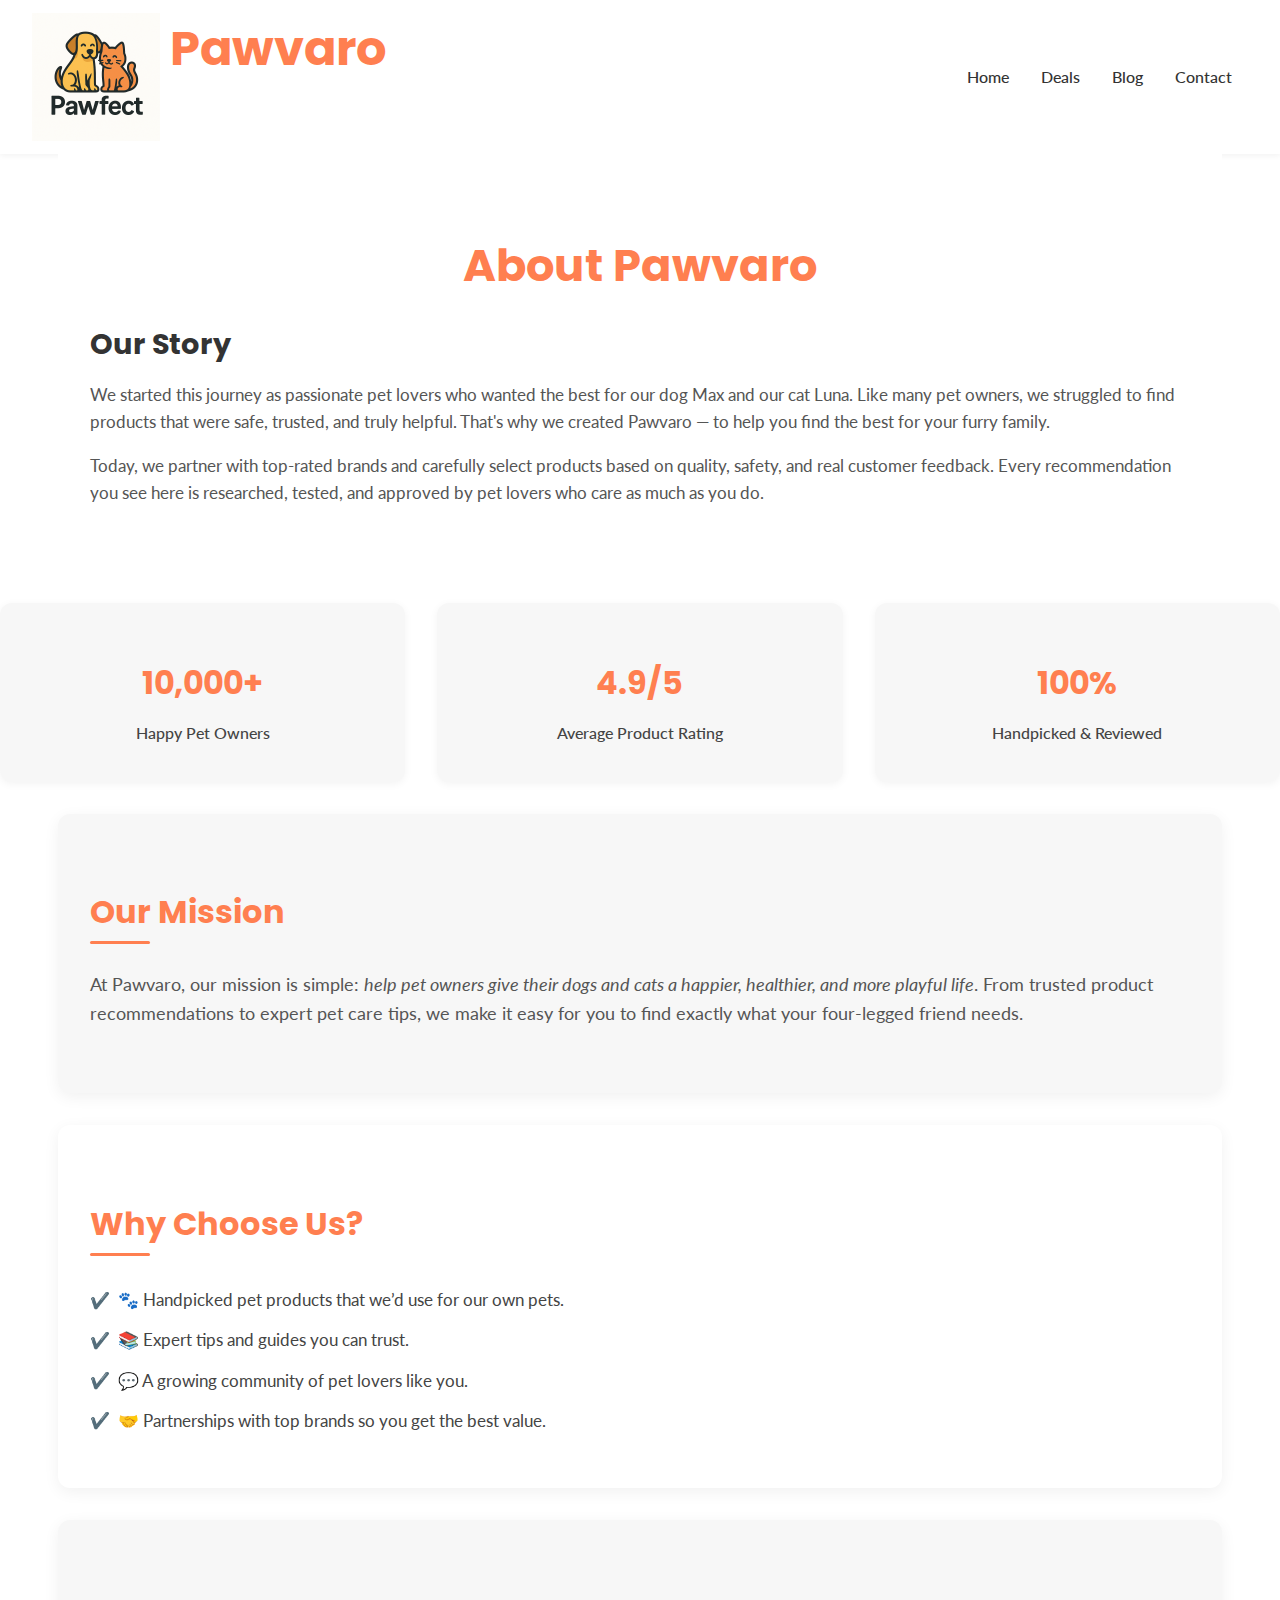
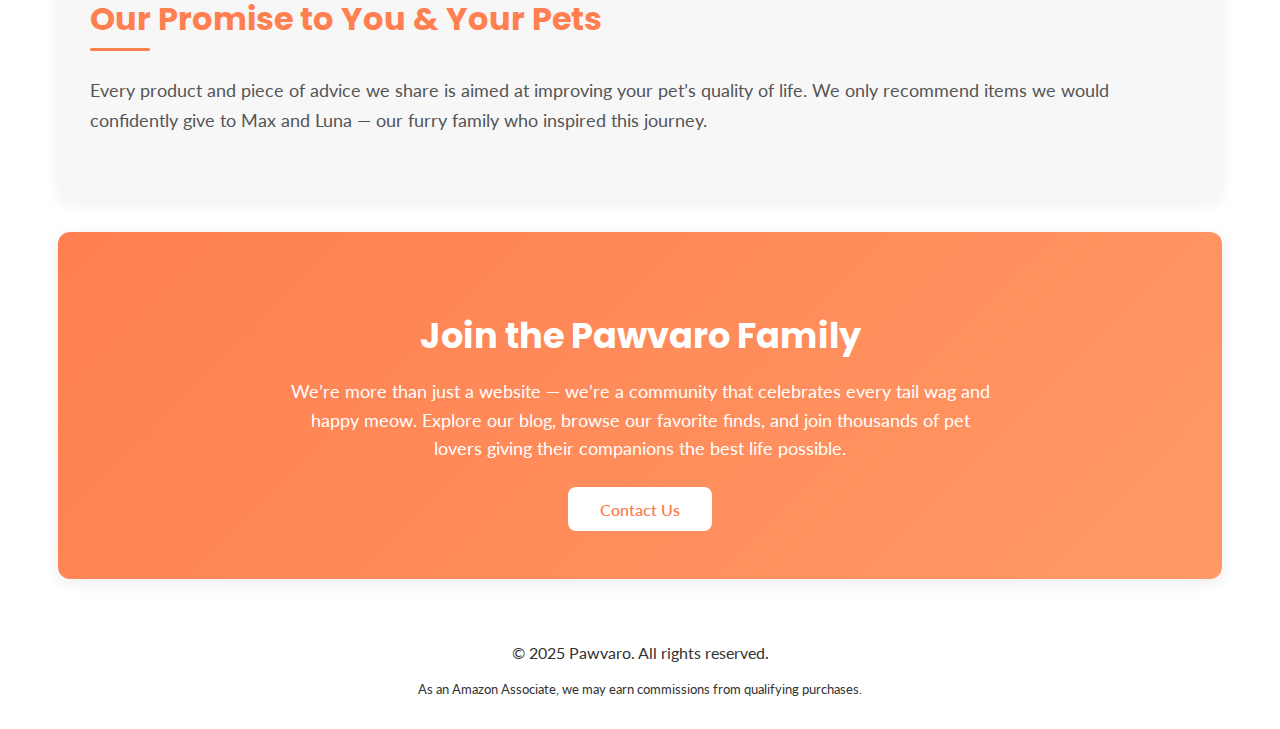
<file: about.html>
<!DOCTYPE html>
<html lang="en">
  <head>
    <link rel="stylesheet" href="./css/style.css" />
    <meta charset="UTF-8" />
    <meta name="viewport" content="width=device-width, initial-scale=1.0" />
    <title>About Us - Pawvaro</title>
  </head>
  <body>
    <!-- Header -->
    <header class="main-header">
      <div class="logo">
        <img src="./Images/Pawfect.png" alt="Pawvaro Logo" />
        <span class="brand-name">Pawvaro</span>
      </div>
      <input type="checkbox" id="menu-toggle" />
      <label for="menu-toggle" class="menu-icon">☰</label>

      <nav>
        <ul class="nav-links">
          <li><a href="./index.html">Home</a></li>
          <li><a href="deals.html">Deals</a></li>
          <li><a href="blog.html">Blog</a></li>
          <li><a href="contact.html">Contact</a></li>
        </ul>
      </nav>
    </header>
        <!-- About Section at Top -->
        <section class="about">
          <div class="about-text">
            <h1>About Pawvaro</h1>
            <h2>Our Story</h2>
            <p>
              We started this journey as passionate pet lovers who wanted the
              best for our dog Max and our cat Luna. Like many pet owners, we
              struggled to find products that were safe, trusted, and truly
              helpful. That's why we created Pawvaro — to help you find the best
              for your furry family.
            </p>
            <p>
              Today, we partner with top-rated brands and carefully select
              products based on quality, safety, and real customer feedback.
              Every recommendation you see here is researched, tested, and
              approved by pet lovers who care as much as you do.
            </p>
          </div>
        </section>

        <!-- Trust Elements BELOW About -->
        <section class="trust-elements">
          <div class="trust-box">
            <h3>10,000+</h3>
            <p>Happy Pet Owners</p>
          </div>
          <div class="trust-box">
            <h3>4.9/5</h3>
            <p>Average Product Rating</p>
          </div>
          <div class="trust-box">
            <h3>100%</h3>
            <p>Handpicked & Reviewed</p>
          </div>
        </section>
      </main>

      <!-- Mission -->
      <section class="mission">
        <h2>Our Mission</h2>
        <p>
          At Pawvaro, our mission is simple:
          <em
            >help pet owners give their dogs and cats a happier, healthier, and
            more playful life</em
          >. From trusted product recommendations to expert pet care tips, we
          make it easy for you to find exactly what your four-legged friend
          needs.
        </p>
      </section>

      <!-- Why Choose Us -->
      <section class="why-choose-us">
        <h2>Why Choose Us?</h2>
        <ul>
          <li>🐾 Handpicked pet products that we’d use for our own pets.</li>
          <li>📚 Expert tips and guides you can trust.</li>
          <li>💬 A growing community of pet lovers like you.</li>
          <li>🤝 Partnerships with top brands so you get the best value.</li>
        </ul>
      </section>

      <!-- Our Promise -->
      <section class="our-promise">
        <h2>Our Promise to You & Your Pets</h2>
        <p>
          Every product and piece of advice we share is aimed at improving your
          pet’s quality of life. We only recommend items we would confidently
          give to Max and Luna — our furry family who inspired this journey.
        </p>
      </section>

      <!-- Call to Action -->
      <section class="join-us">
        <h2>Join the Pawvaro Family</h2>
        <p>
          We’re more than just a website — we’re a community that celebrates
          every tail wag and happy meow. Explore our blog, browse our favorite
          finds, and join thousands of pet lovers giving their companions the
          best life possible.
        </p>
        <a href="contact.html" class="btn">Contact Us</a>
      </section>
    </main>

    <!-- Footer -->
    <footer >
      <p>&copy; 2025 Pawvaro. All rights reserved.</p>
      <p>
        <small
          >As an Amazon Associate, we may earn commissions from qualifying
          purchases.</small
        >
      </p>
    </footer>
  </body>
</html>
</file>
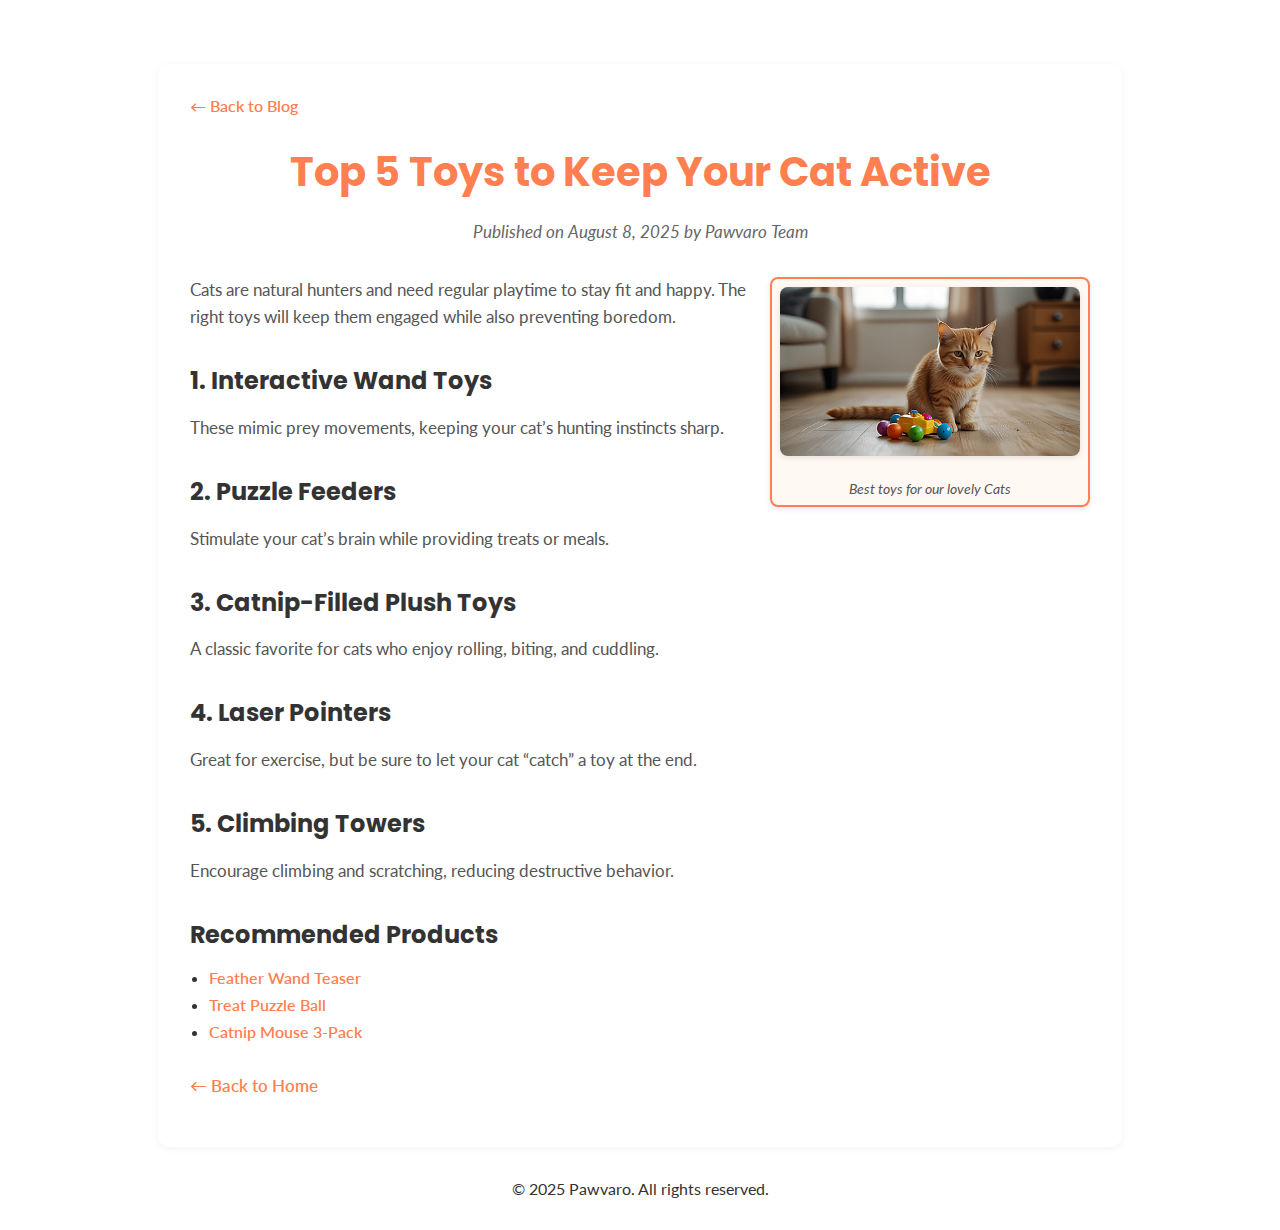
<file: blog-cat-toys.html>
<!DOCTYPE html>
<html lang="en">
  <head>
    <link rel="stylesheet" href="./css/style.css" />
    <meta charset="UTF-8" />
    <meta name="viewport" content="width=device-width, initial-scale=1.0" />
    <title>Top 5 Toys to Keep Your Cat Active | Pawvaro Blog</title>
  </head>
  <body>
    <header>
      <nav></nav>
    </header>

    <main>
      <article class="blog-articles">
        <a href="blog.html">← Back to Blog</a>
        <h1>Top 5 Toys to Keep Your Cat Active</h1>
        <p><em>Published on August 8, 2025 by Pawvaro Team</em></p>

        <div class="image-box float-img">
          <img src="./Images/Cat-for-blog.png" alt="Happy pet" />
          <figcaption>Best toys for our lovely Cats</figcaption>
        </div>

        <p>
          Cats are natural hunters and need regular playtime to stay fit and
          happy. The right toys will keep them engaged while also preventing
          boredom.
        </p>

        <h2>1. Interactive Wand Toys</h2>
        <p>
          These mimic prey movements, keeping your cat’s hunting instincts
          sharp.
        </p>

        <h2>2. Puzzle Feeders</h2>
        <p>Stimulate your cat’s brain while providing treats or meals.</p>

        <h2>3. Catnip-Filled Plush Toys</h2>
        <p>
          A classic favorite for cats who enjoy rolling, biting, and cuddling.
        </p>

        <h2>4. Laser Pointers</h2>
        <p>
          Great for exercise, but be sure to let your cat “catch” a toy at the
          end.
        </p>

        <h2>5. Climbing Towers</h2>
        <p>Encourage climbing and scratching, reducing destructive behavior.</p>

        <h2>Recommended Products</h2>
        <ul>
          <li><a href="#">Feather Wand Teaser</a></li>
          <li><a href="#">Treat Puzzle Ball</a></li>
          <li><a href="#">Catnip Mouse 3-Pack</a></li>
        </ul>

        <p><a href="index.html">← Back to Home</a></p>
      </article>
    </main>

    <footer>
      <p>&copy; 2025 Pawvaro. All rights reserved.</p>
    </footer>
  </body>
</html>
</file>
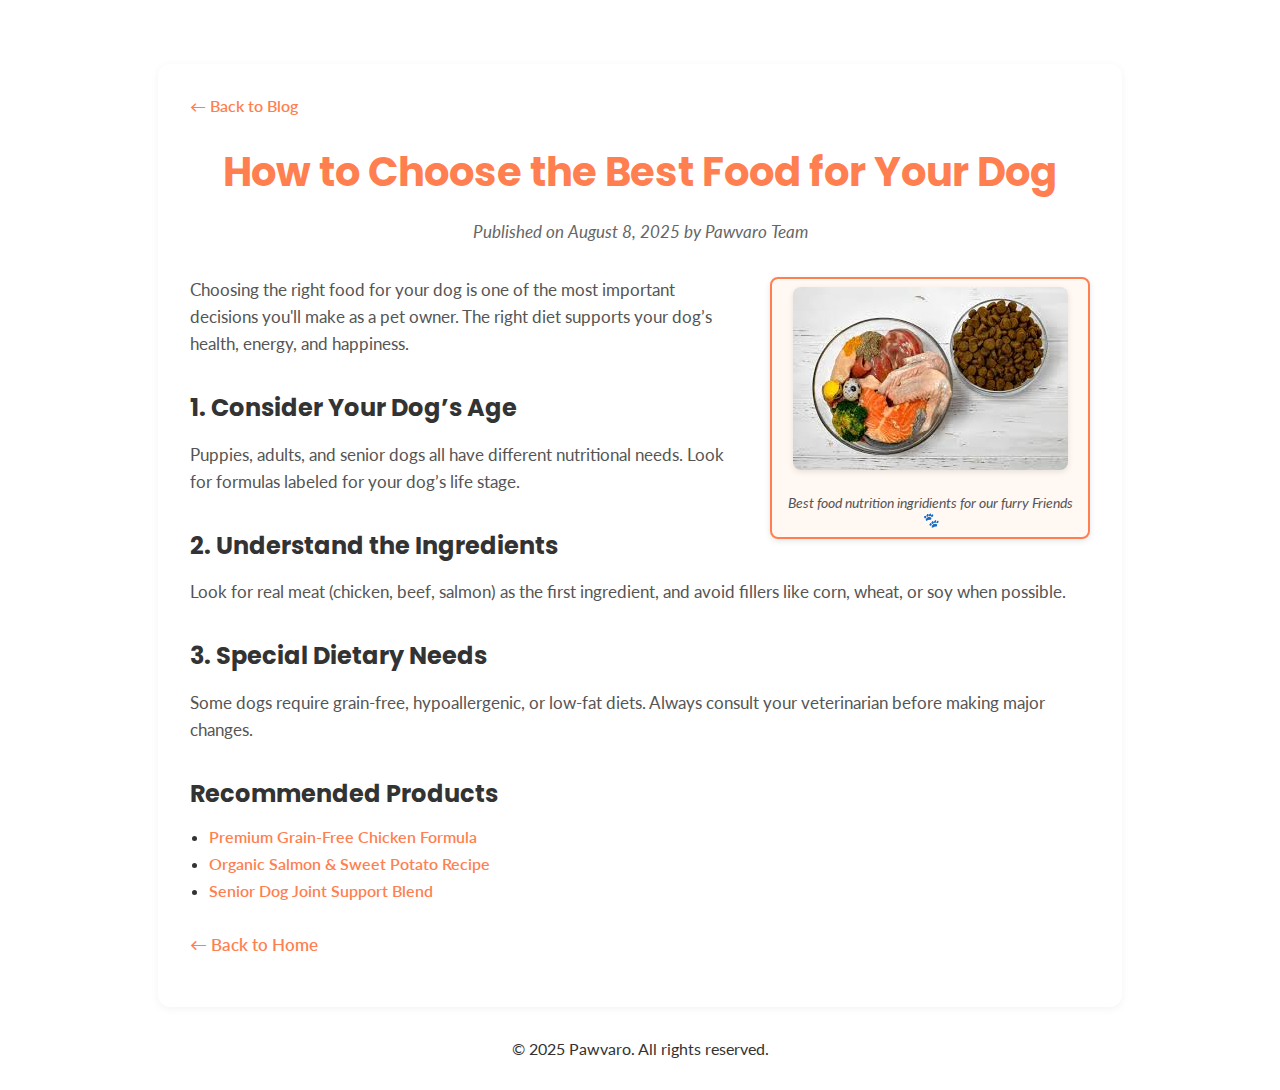
<file: blog-dog-food.html>
<!DOCTYPE html>
<html lang="en">
  <head>
    <link rel="stylesheet" href="./css/style.css" />
    <meta charset="UTF-8" />
    <meta name="viewport" content="width=device-width, initial-scale=1.0" />
    <title>How to Choose the Best Food for Your Dog | Pawvaro Blog</title>
  </head>
  <body>
    <header>
      <nav></nav>
    </header>

    <main>
      <article class="blog-articles">
        <a href="blog.html">← Back to Blog</a>
        <h1>How to Choose the Best Food for Your Dog</h1>
        <p><em>Published on August 8, 2025 by Pawvaro Team</em></p>

        <div class="image-box float-img">
          <img src="./Images/dogfood-BLOG-INDEX.PNG" alt="Happy pet" />
          <figcaption>
            Best food nutrition ingridients for our furry Friends 🐾
          </figcaption>
        </div>

        <p>
          Choosing the right food for your dog is one of the most important
          decisions you'll make as a pet owner. The right diet supports your
          dog’s health, energy, and happiness.
        </p>

        <h2>1. Consider Your Dog’s Age</h2>
        <p>
          Puppies, adults, and senior dogs all have different nutritional needs.
          Look for formulas labeled for your dog’s life stage.
        </p>

        <h2>2. Understand the Ingredients</h2>
        <p>
          Look for real meat (chicken, beef, salmon) as the first ingredient,
          and avoid fillers like corn, wheat, or soy when possible.
        </p>

        <h2>3. Special Dietary Needs</h2>
        <p>
          Some dogs require grain-free, hypoallergenic, or low-fat diets. Always
          consult your veterinarian before making major changes.
        </p>

        <h2>Recommended Products</h2>
        <ul>
          <li><a href="#">Premium Grain-Free Chicken Formula</a></li>
          <li><a href="#">Organic Salmon & Sweet Potato Recipe</a></li>
          <li><a href="#">Senior Dog Joint Support Blend</a></li>
        </ul>

        <p><a href="index.html">← Back to Home</a></p>
      </article>
    </main>

    <footer>
      <p>&copy; 2025 Pawvaro. All rights reserved.</p>
    </footer>
  </body>
</html>
</file>
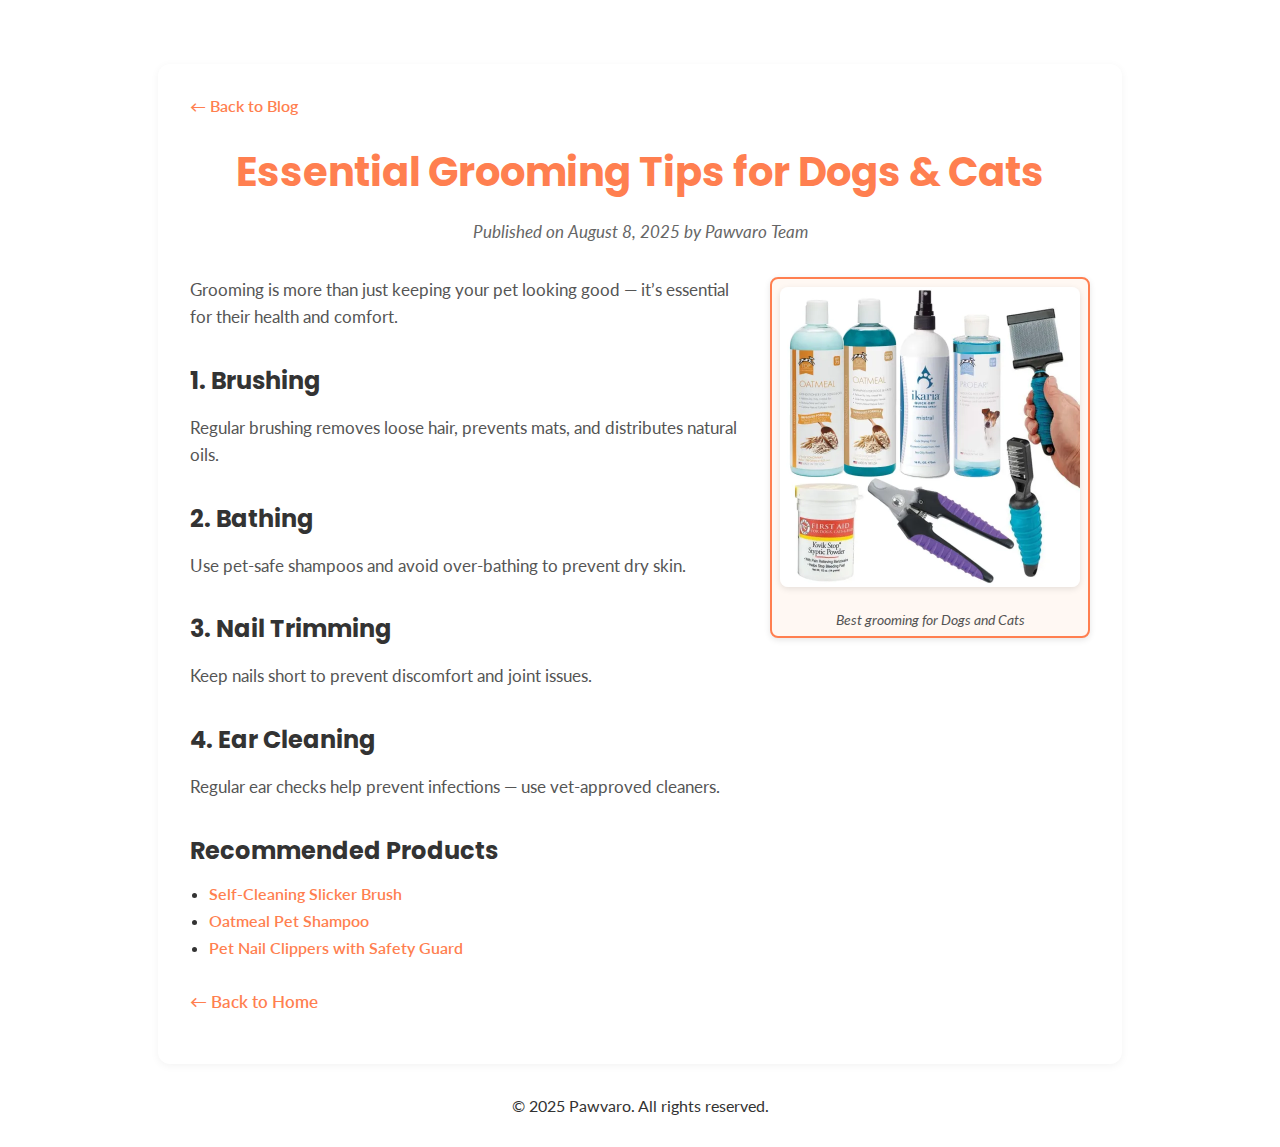
<file: blog-pet-grooming.html>
<!DOCTYPE html>
<html lang="en">
  <head>
    <link rel="stylesheet" href="./css/style.css" />
    <meta charset="UTF-8" />
    <meta name="viewport" content="width=device-width, initial-scale=1.0" />
    <title>Essential Grooming Tips for Dogs & Cats | Pawvaro Blog</title>
  </head>
  <body>
    <header>
      <nav></nav>
    </header>

    <main>
      <article class="blog-articles">
        <a href="blog.html">← Back to Blog</a>
        <h1>Essential Grooming Tips for Dogs & Cats</h1>
        <p><em>Published on August 8, 2025 by Pawvaro Team</em></p>

        <div class="image-box float-img">
          <img src="./Images/grooming-acessories.png" alt="Happy pet" />
          <figcaption>Best grooming for Dogs and Cats</figcaption>
        </div>

        <p>
          Grooming is more than just keeping your pet looking good — it’s
          essential for their health and comfort.
        </p>

        <h2>1. Brushing</h2>
        <p>
          Regular brushing removes loose hair, prevents mats, and distributes
          natural oils.
        </p>

        <h2>2. Bathing</h2>
        <p>Use pet-safe shampoos and avoid over-bathing to prevent dry skin.</p>

        <h2>3. Nail Trimming</h2>
        <p>Keep nails short to prevent discomfort and joint issues.</p>

        <h2>4. Ear Cleaning</h2>
        <p>
          Regular ear checks help prevent infections — use vet-approved
          cleaners.
        </p>

        <h2>Recommended Products</h2>
        <ul>
          <li><a href="#">Self-Cleaning Slicker Brush</a></li>
          <li><a href="#">Oatmeal Pet Shampoo</a></li>
          <li><a href="#">Pet Nail Clippers with Safety Guard</a></li>
        </ul>

        <p><a href="index.html">← Back to Home</a></p>
      </article>
    </main>

    <footer>
      <p>&copy; 2025 Pawvaro. All rights reserved.</p>
    </footer>
  </body>
</html>
</file>
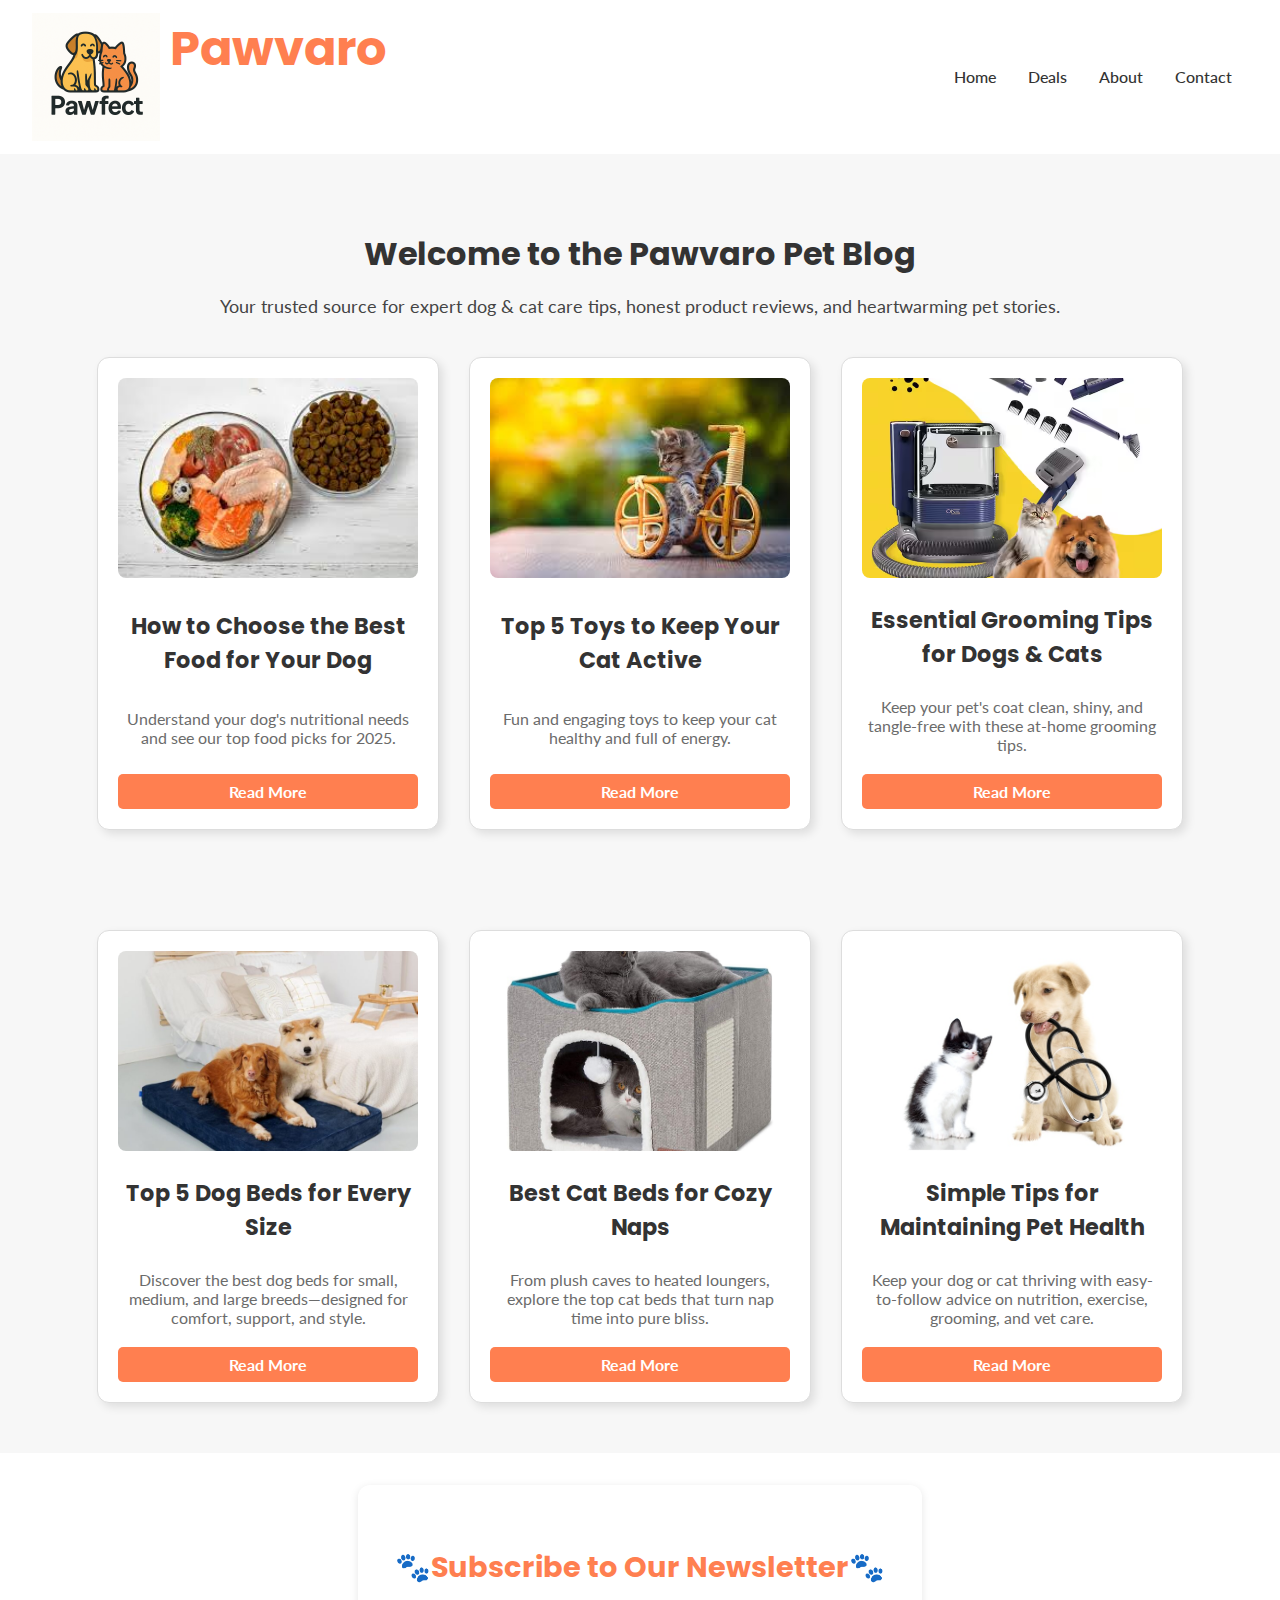
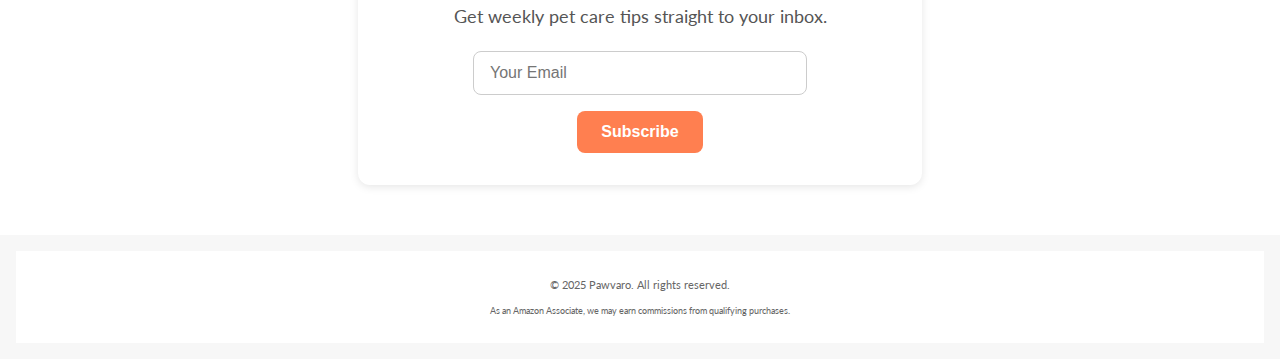
<file: blog.html>
<!DOCTYPE html>
<html lang="en">
  <head>
    <link rel="stylesheet" href="./css/style.css" />
    <meta charset="UTF-8" />
    <meta name="viewport" content="width=device-width, initial-scale=1.0" />
    <title>Pawvaro - Blog</title>
  </head>
  <body>
    <header class="main-header">
      <div class="logo">
        <img src="./Images/Pawfect.png" alt="Pawvaro Logo" />
        <span class="brand-name">Pawvaro</span>
      </div>
      <input type="checkbox" id="menu-toggle" />
      <label for="menu-toggle" class="menu-icon">☰</label>

      <nav>
        <ul class="nav-links">
          <li><a href="./index.html">Home</a></li>
          <li><a href="deals.html">Deals</a></li>
          <li><a href="about.html">About</a></li>
          <li><a href="contact.html">Contact</a></li>
        </ul>
      </nav>
    </header>
    <!-- Blog Intro -->
    <section class="blog">
      <h2 class="section-title-blog">Welcome to the Pawvaro Pet Blog</h2>
      <p>
        Your trusted source for expert dog & cat care tips, honest product
        reviews, and heartwarming pet stories.
      </p>

      <div class="blog-posts">
        <div class="blog-post">
          <img src="Images/dogfood-BLOG-INDEX.PNG" alt="Dog food" />
          <h3>How to Choose the Best Food for Your Dog</h3>
          <p>
            Understand your dog's nutritional needs and see our top food picks
            for 2025.
          </p>
          <a href="blog-dog-food.html" class="btn">Read More</a>
        </div>

        <div class="blog-post">
          <img src="Images/cat-for-BLOG-INDEX.PNG" alt="Cat toy" />
          <h3>Top 5 Toys to Keep Your Cat Active</h3>
          <p>
            Fun and engaging toys to keep your cat healthy and full of energy.
          </p>
          <a href="blog-cat-toys.html" class="btn">Read More</a>
        </div>

        <div class="blog-post">
          <img
            src="Images/Cat-dog-grooming-BLOG.png"
            alt="Pet grooming tools"
          />
          <h3>Essential Grooming Tips for Dogs & Cats</h3>
          <p>
            Keep your pet's coat clean, shiny, and tangle-free with these
            at-home grooming tips.
          </p>
          <a href="blog-pet-grooming.html" class="btn">Read More</a>
        </div>
      </div>
    </section>

    <!-- Blog Posts Grid -->

    <section class="blog">
      <div class="blog-posts">
        <article class="blog-post">
          <img
            src="./Images/dog-bed-BLOG-INDEX.PNG"
            alt="Dog bed"
            class="blog-image"
            width="300"
          />
          <h3 class="blog-title">Top 5 Dog Beds for Every Size</h3>
          <p class="blog-description">
            Discover the best dog beds for small, medium, and large
            breeds—designed for comfort, support, and style.
          </p>
          <a
            href="https://petpartnersbristol.com/blogs/news/how-to-choose-the-best-dog-bed-size-for-your-pup-1?srsltid=AfmBOooEwWxyDuU8MlAKlceDKRDNtnQzWxjhWWwHhlmFJjZ5sh__p-Qq"
            class="btn"
            >Read More</a
          >
        </article>

        <article class="blog-post">
          <img
            src="./Images/cat-bed-BLOG-INDEX.PNG"
            alt="Cat bed"
            class="blog-image"
            width="300"
          />
          <h3 class="blog-title">Best Cat Beds for Cozy Naps</h3>
          <p class="blog-description">
            From plush caves to heated loungers, explore the top cat beds that
            turn nap time into pure bliss.
          </p>
          <a
            href="https://animalhotels.com/gb/blog/cats/choosing-the-best-cat-bed-for-your-pet"
            class="btn"
            >Read More</a
          >
        </article>

        <article class="blog-post">
          <img
            src="./Images/pet-health-BLOG-INDEX.PNG"
            alt="Pet health tips"
            class="blog-image"
            width="300"
          />
          <h3 class="blog-title">Simple Tips for Maintaining Pet Health</h3>
          <p class="blog-description">
            Keep your dog or cat thriving with easy-to-follow advice on
            nutrition, exercise, grooming, and vet care.
          </p>
          <a
            href="https://www.metatechinsights.com/blogs/the-ultimate-guide-to-keeping-your-pet-healthy-happy"
            class="btn"
            >Read More</a
          >
        </article>
      </div>
    </section>

    <!-- Sidebar -->
    <aside class="blog-sidebar">
      <!-- Popular Posts -->

      <!-- Newsletter Signup -->
      <div class="newsletter">
        <h3>🐾Subscribe to Our Newsletter🐾</h3>
        <p>Get weekly pet care tips straight to your inbox.</p>
        <form>
          <input type="email" placeholder="Your Email" required />
          <button type="submit">Subscribe</button>
        </form>
      </div>
    </aside>

    <!-- Footer -->
    <footer class="site-footer">
      <div class="footer-bottom">
        <p>&copy; 2025 Pawvaro. All rights reserved.</p>
        <p>
          <small
            >As an Amazon Associate, we may earn commissions from qualifying
            purchases.</small
          >
        </p>
      </div>
    </footer>
  </body>
</html>
</file>
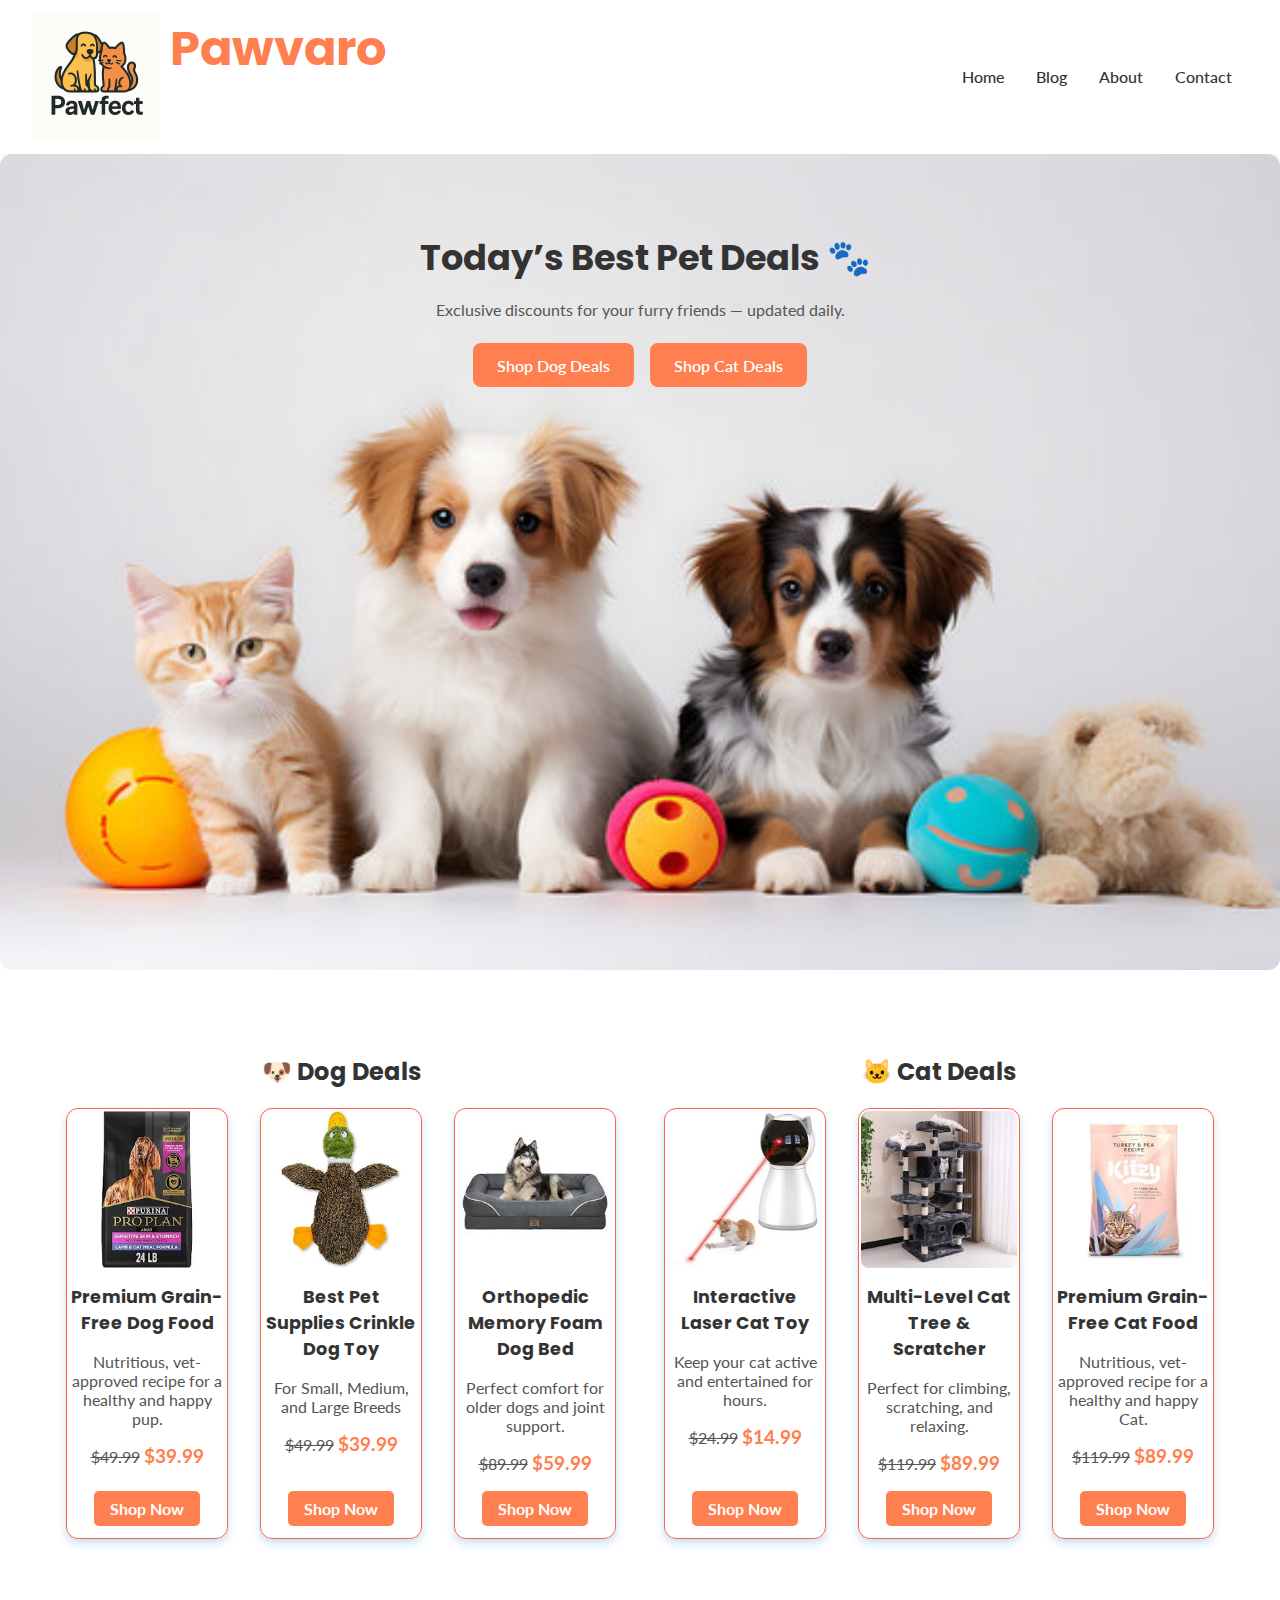
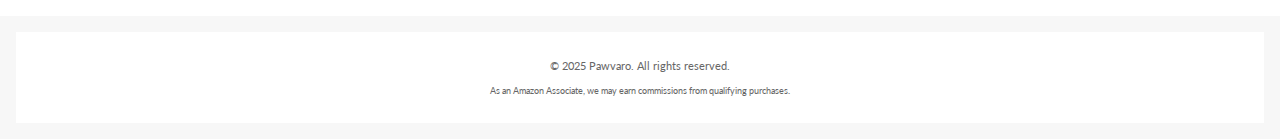
<file: deals.html>
<!DOCTYPE html>
<html lang="en">
  <head>
    <link rel="stylesheet" href="./css/style.css" />
    <meta charset="UTF-8" />
    <meta name="viewport" content="width=device-width, initial-scale=1" />
    <title>Pawvaro - Deals</title>
  </head>
  <body>
    <header class="main-header">
      <div class="logo">
        <img src="./Images/Pawfect.png" alt="Pawvaro Logo" />
        <span class="brand-name">Pawvaro</span>
      </div>
      <input type="checkbox" id="menu-toggle" />
      <label for="menu-toggle" class="menu-icon">☰</label>

      <nav>
        <ul class="nav-links">
          <li><a href="./index.html">Home</a></li>
          <li><a href="blog.html">Blog</a></li>
          <li><a href="about.html">About</a></li>
          <li><a href="contact.html">Contact</a></li>
        </ul>
      </nav>
    </header>

    <!-- Deals Hero Banner -->
    <section class="deals-hero">
      <h2>Today’s Best Pet Deals 🐾</h2>
      <p>Exclusive discounts for your furry friends — updated daily.</p>
      <div class="cta-buttons">
        <a href="#dog-deals" class="btn">Shop Dog Deals</a>
        <a href="#cat-deals" class="btn">Shop Cat Deals</a>
      </div>
    </section>

    <!-- Dog Deals -->
    <div class="deals-wrapper">
      <section id="dog-deals" class="deals-section">
        <h2>🐶 Dog Deals</h2>
        <div class="deals-grid">
          <article class="deal-item">
            <img src="./Images/dog-food.png" alt="Premium Dog Food" />
            <h3>Premium Grain-Free Dog Food</h3>
            <p>Nutritious, vet-approved recipe for a healthy and happy pup.</p>
            <p><del>$49.99</del> <strong>$39.99</strong></p>
            <a
              href="https://www.amazon.com/Purina-Smartblend-Natural-Healthy-Formula/dp/B0000AH3R1/ref=sr_1_11?crid=2ENIRWETCS59D&dib=eyJ2IjoiMSJ9.[base64].IpzTDEhbt4_thmVHAlDCt55sR4iPioqvOUw_aFwjhp8&dib_tag=se&keywords=purina+pro+plan+adult+dog+food&qid=1755285494&sprefix=purina+pro+plan+adult+%2Caps%2C336&sr=8-11"
              target="_blank"
              class="btn"
              >Shop Now</a
            >
          </article>

          <article class="deal-item">
            <img src="./Images/dog-toy.png" alt="Premium Dog Toy" />
            <h3>Best Pet Supplies Crinkle Dog Toy</h3>
            <p>For Small, Medium, and Large Breeds</p>
            <p><del>$49.99</del> <strong>$39.99</strong></p>
            <a
              href="https://www.amazon.com/Best-Pet-Supplies-Stuffless-Squeak/dp/B00G5M75UK/ref=sr_1_7?crid=18YT1SUP8WREU&dib=eyJ2IjoiMSJ9.[base64].KK8e9qTaYlB-mnLthYeFKA6hv6rY8Ef3lLDt6wLrnjI&dib_tag=se&keywords=duck+dog+toy&qid=1755285530&sprefix=duck+dog+to%2Caps%2C299&sr=8-7"
              target="_blank"
              class="btn"
              >Shop Now</a
            >
          </article>

          <article class="deal-item">
            <img src="./Images/dog-bed.png" alt="Comfy Dog Bed" />
            <h3>Orthopedic Memory Foam Dog Bed</h3>
            <p>Perfect comfort for older dogs and joint support.</p>
            <p><del>$89.99</del> <strong>$59.99</strong></p>
            <a
              href="https://www.amazon.com/CWAWZ-Orthopedic-Waterproof-Removable-Washable/dp/B0D6DSQ78J/ref=sr_1_3_sspa?crid=2L3I3L02GT1V0&dib=eyJ2IjoiMSJ9.[base64].kEdFMI6pC7D22J_durZ1kdQxGuxXi08tFKO1Bz7pCkE&dib_tag=se&keywords=orthopedic+memory+foam+dog+bed&qid=1755285564&sprefix=Orthopedic+Memory+Foam+Dog+Bed%2Caps%2C392&sr=8-3-spons&sp_csd=d2lkZ2V0TmFtZT1zcF9hdGY&psc=1"
              target="_blank"
              class="btn"
              >Shop Now</a
            >
          </article>
        </div>
      </section>

      <!-- Cat Deals -->
      <section id="cat-deals" class="deals-section">
        <h2>🐱 Cat Deals</h2>
        <div class="deals-grid">
          <article class="deal-item">
            <img src="./Images/cat-toy.png" alt="Interactive Cat Toy" />
            <h3>Interactive Laser Cat Toy</h3>
            <p>Keep your cat active and entertained for hours.</p>
            <p><del>$24.99</del> <strong>$14.99</strong></p>
            <a
              href="https://www.amazon.com/YVE-LIFE-Generation-Rechargeable-Interactive/dp/B0C7GMX4FT/ref=sr_1_1_sspa?crid=2PN9LLSSZOOA5&dib=eyJ2IjoiMSJ9.[base64].IibLYIJvywWRDzPXL4iZh5P2dP4JR7zfrTqh6_p__qU&dib_tag=se&keywords=interactive+laser+cat+toy&qid=1755285596&sprefix=Interactive+Laser+Cat+Toy%2Caps%2C311&sr=8-1-spons&sp_csd=d2lkZ2V0TmFtZT1zcF9hdGY&psc=1"
              target="_blank"
              class="btn"
              >Shop Now</a
            >
          </article>

          <article class="deal-item">
            <img src="./Images/cat-tree.png" alt="Cat Tree" />
            <h3>Multi-Level Cat Tree & Scratcher</h3>
            <p>Perfect for climbing, scratching, and relaxing.</p>
            <p><del>$119.99</del> <strong>$89.99</strong></p>
            <a
              href="https://www.amazon.com/Aechonow-15-8inch-Multi-Level-Scratch-Hammock/dp/B0F13QGN4M/ref=sr_1_2_sspa?crid=156ROMHF8KB73&dib=eyJ2IjoiMSJ9.[base64].rzbzCzx46z9VhzmG1LPeTep6jJPUVCo94ceQ2rA9LMk&dib_tag=se&keywords=Multi-Level+Cat+Tree+%26+Scratcher&qid=1755285629&sprefix=multi-level+cat+tree+%26+scratcher%2Caps%2C322&sr=8-2-spons&sp_csd=d2lkZ2V0TmFtZT1zcF9hdGY&psc=1"
              target="_blank"
              class="btn"
              >Shop Now</a
            >
          </article>

          <article class="deal-item">
            <img src="./Images/cat-food.png" alt="Cat Food" />
            <h3>Premium Grain-Free Cat Food</h3>
            <p>Nutritious, vet-approved recipe for a healthy and happy Cat.</p>
            <p><del>$119.99</del> <strong>$89.99</strong></p>
            <a
              href="https://www.amazon.com/Hills-Science-Diet-Chicken-Recipe/dp/B083FHLDZ5/ref=sr_1_1?crid=1IUYKKUSQQ1SQ&dib=eyJ2IjoiMSJ9.[base64].h2qLRUS5xEWoApPG9WHql4pM1MCbkAmy9X37KZslrYk&dib_tag=se&keywords=Premium+Grain-Free+Cat+Food&qid=1755285682&sprefix=premium+grain-free+cat+food%2Caps%2C335&sr=8-1"
              target="_blank"
              class="btn"
              >Shop Now</a
            >
          </article>
        </div>
      </section>
    </div>
    <!-- Footer -->
    <footer class="site-footer">
      <div class="footer-bottom">
        <p>&copy; 2025 Pawvaro. All rights reserved.</p>
        <p>
          <small
            >As an Amazon Associate, we may earn commissions from qualifying
            purchases.</small
          >
        </p>
      </div>
    </footer>
  </body>
</html>
</file>
<file: css/style.css>
@import url("https://fonts.googleapis.com/css2?family=Lato:wght@400;700&family=Poppins:wght@500;700&display=swap");

header,
nav,
footer {
  padding: 1rem;
  text-align: center;
}
@media (min-width: 768px) {
  nav {
    display: flex;
    justify-content: center;
    gap: 2rem;
  }
}
body {
  font-family: "Lato", sans-serif;
  margin: 0;
  background-color: #fff;
  color: #333;
}
h1,
h2,
h3 {
  font-family: "Poppins", sans-serif;
}

.main-header {
  display: flex;
  justify-content: space-between;
  align-items: center;
  padding: 0.8rem 2rem;
  background-color: white;
  box-shadow: 0 2px 6px rgba(0, 0, 0, 0.05);
}

.logo {
  display: flex;
  align-items: flex-start;
  gap: 0.6rem;
}

.logo img {
  height: clamp(50px, 10vw, 150px);
  width: auto;
  display: block;
}

.brand-name {
  font-size: clamp(1.2rem, 4vw, 3rem);
  font-weight: 700;
  font-family: "Poppins", sans-serif;
  color: #ff7f50;
}

/* 🔹 Responsive adjustments */
@media (max-width: 768px) {
  .logo img {
    height: 100px; /* smaller tablets */
  }
  .brand-name {
    font-size: 2.2rem;
  }
}

@media (max-width: 480px) {
  .logo img {
    height: 70px; /* mobile */
  }
  .brand-name {
    font-size: 1.6rem;
  }
}

#menu-toggle {
  display: none;
}

.menu-icon {
  display: none;
  font-size: 2rem;
  cursor: pointer;
  user-select: none;
  padding: 0.5rem 1rem;
  background-color: #fff;
  border: 1px solid #ccc;
  border-radius: 4px;
  margin-bottom: 1rem;
}

/* Responsive styles */

@media screen and (max-width: 768px) {
  body {
    overflow-x: hidden; /* Prevent side scroll */
  }

  .main-header {
    flex-direction: column;
    align-items: flex-start;
  }

  .menu-icon {
    display: block;
  }

  nav {
    width: 100%;
    position: relative;
  }

  .nav-links {
    flex-direction: column;
    position: absolute;
    top: 100%;
    left: 0;
    width: 100%;
    background-color: white;
    display: none;
    opacity: 0;
    transform: translateX(-100%);
    transition: transform 0.4s ease, opacity 0.4s ease;
    box-shadow: 2px 0 8px rgba(0, 0, 0, 0.1);
    z-index: 999;
  }

  #menu-toggle:checked + .menu-icon + nav .nav-links {
    display: flex;
    opacity: 1;
    transform: translateX(0);
  }

  .nav-links li {
    width: 100%;
  }

  .nav-links a {
    padding: 1rem;
    display: block;
    width: 100%;
  }

  .dropdown {
    display: none;
  }

  .nav-item:hover .dropdown {
    display: block;
  }
}

.nav-links {
  display: flex;
  gap: 1.5rem;
  list-style: none;
  margin: 0;
  padding: 0;
}

.nav-links li {
  position: relative;
}

.nav-links a {
  text-decoration: none;
  color: #333;
  font-weight: 500;
  transition: color 0.3s;
}

.nav-links a:hover {
  color: #ff7f50;
}

/* Dropdown styles */

.dropdown {
  visibility: hidden;
  opacity: 0;
  position: absolute;
  top: 2.5rem;
  left: 0;
  background: white;
  list-style: none;
  padding: 0.5rem 0;
  box-shadow: 0 2px 8px rgba(0, 0, 0, 0.1);
  transition: opacity 0.3s ease, visibility 0.3s ease;
  z-index: 1000;
  min-width: 150px;
}

.dropdown li {
  padding: 0.5rem 1rem;
}

.dropdown li a {
  color: #333;
  text-decoration: none;
  display: block;
}

.dropdown li:hover {
  background-color: #f0f0f0;
}

/* Show dropdown on hover */

.nav-item:hover .dropdown,
.nav-item .dropdown:hover {
  visibility: visible;
  opacity: 1;
}

/* HERO */

.hero {
  background: url(../Images/background-image-hero.png) center/cover no-repeat;
  height: 80vh;
  display: flex;
  align-items: center;
  justify-content: center;
  color: white;
  text-align: center;
  position: relative;
}

.hero::after {
  content: "";
  position: absolute;
  inset: 0;
  background: rgba(0, 0, 0, 0.4);
}

.hero-content {
  position: relative;
  z-index: 1;
}

.hero h1 {
  font-size: 3rem;
}

.hero p {
  font-size: 1.2rem;
  margin-bottom: 1.5rem;
}

.hero-buttons .btn {
  margin: 0 0.5rem;
}

/* FEATURED PRODUCTS */

.featured-products {
  padding: 2rem;
  background-color: #f7f7f7;
  text-align: center;
}

.product-grid {
  display: grid;
  grid-template-columns: repeat(auto-fit, minmax(250px, 1fr));
  gap: 2rem;
}

.product-card {
  background: #fff;
  border-radius: 10px;
  box-shadow: 0 2px 8px rgba(0, 0, 0, 0.1);
  padding: 1rem;
  text-align: center;
  transition: transform 0.2s ease, box-shadow 0.2s ease;
}

.product-card:hover {
  transform: translateY(-5px);
  box-shadow: 0 4px 12px rgba(0, 0, 0, 0.15);
}

.product-card img {
  width: 100%;
  height: 200px;
  object-fit: cover;
  border-radius: 8px;
}

.product-card h3 {
  margin-top: 0.8rem;
  font-size: 1.2rem;
}

.product-card p {
  font-size: 0.95rem;
  color: #555;
}

.product-card .btn {
  display: inline-block;
  margin-top: 1rem;
  padding: 0.5rem 1rem;
  background: #ff7f50;
  color: #fff;
  text-decoration: none;
  border-radius: 5px;
  transition: background 0.2s ease;
}

.product-card .btn:hover {
  background: #ff6347;
}

/* CATEGORIES */

.section-title {
  text-align: center;
  font-size: 2rem;
  margin-bottom: 1.5rem;
}

.categories {
  display: grid;
  grid-template-columns: 1fr 1fr;
  gap: 1rem;
  background-color: #f7f7f7;
  padding: 2rem 0;
}

.category-card {
  position: relative;
  overflow: hidden;
  border-radius: 12px;
}

.category-card img {
  width: 100%;
  height: 350px;
  object-fit: cover;
  display: block;
  transition: transform 0.3s ease;
}

.category-card:hover img {
  transform: scale(1.05);
}

.overlay {
  position: absolute;
  inset: 0;
  background: rgba(0, 0, 0, 0.4);
  display: flex;
  flex-direction: column;
  align-items: center;
  justify-content: center;
  color: white;
  opacity: 0;
  transition: opacity 0.3s ease;
}

.category-card:hover .overlay {
  opacity: 1;
}

.overlay h3 {
  font-size: 1.8rem;
  margin-bottom: 0.5rem;
}

.btn {
  background: #ff7f50;
  padding: 0.5rem 1rem;
  border-radius: 5px;
  color: white;
  text-decoration: none;
  font-weight: bold;
  transition: background 0.3s ease;
}

.btn:hover {
  background: #ff6347;
}

@media (max-width: 768px) {
  .categories {
    grid-template-columns: 1fr;
  }
  .category-card img {
    height: 250px;
  }
}

/* BLOG */

.blog {
  background-color: #f7f7f7;
  padding: 50px 20px;
  text-align: center;
}

.section-title-blog {
  font-size: 2rem;
  font-weight: bold;
  margin-bottom: 10px;
}

.blog > p {
  color: #444;
  font-size: 1.1rem;
  margin-bottom: 40px;
}

.blog-posts {
  display: flex;
  flex-wrap: wrap;
  justify-content: center;
  gap: 30px;
}

.blog-post img {
  width: 100%;
  height: 200px;
  object-fit: cover;
  border-radius: 8px;
  margin-bottom: 15px;
  display: block;
}

.blog-post {
  background: #fff;
  border-radius: 12px;
  border: 1px solid #ddd;
  box-shadow: 4px 4px 10px rgba(0, 0, 0, 0.1);
  padding: 20px;
  display: flex;
  flex-direction: column;
  justify-content: space-between;
  width: 300px;
  transition: transform 0.2s ease, box-shadow 0.2s ease;
}

.blog-post h3 {
  font-size: 1.4em;
  margin: 10px 0;
}

.blog-post p {
  color: hsl(0, 0%, 42%);
  font-size: 1em;
  margin-bottom: 20px;
}

.blog-post .btn {
  background-color: #ff7f50;
}

.blog-post:hover {
  transform: scale(1.03);
  box-shadow: 8px 8px 15px rgba(0, 0, 0, 0.15);
}

.blog-post:hover .btn {
  background-color: #ff6347;
  color: rgba(0, 0, 0, 0.9);
}

/* <!-- <footer>Contact | Legal | Social</footer>--> */

.site-footer {
  background-color: #f7f7f7;
  margin-top: 50px;
}

.footer-content {
  display: flex;
  justify-content: space-around;
  list-style: none;
}

.footer-content p {
  color: #444;
  font-size: 1.1rem;
  margin-bottom: 40px;
}

.footer-column {
  display: flex;
  flex-direction: column;
  list-style: none;
}

.footer-bottom {
  color: #666;
  font-size: 0.7rem;
  padding: 1rem;
  background-color: #fff;
  text-align: center;
  box-sizing: border-box;
}

.social-icons {
  display: flex;
  gap: 10px;
  padding: 5px 0;
}

.social-icons img {
  width: 24px;
  height: 24px;
}

.social-icons,
.footer-column ul {
  list-style: none;
  padding: 0;
  margin: 0;
}

.site-footer a {
  color: #333;
  text-decoration: none;
}

.site-footer a:hover {
  color: #ff7f50;
  text-decoration: underline;
}

@media (max-width: 768px) {
  .footer-content {
    flex-direction: column;
    align-items: center;
    text-align: center;
  }
  .footer-column {
    margin-bottom: 30px;
  }
  .social-icons {
    justify-content: center;
  }
}

/* BLOG SECTION */

.newsletter {
  background-color: #fff;
  padding: 2rem;
  border-radius: 12px;
  box-shadow: 0 2px 8px rgba(0, 0, 0, 0.1);
  text-align: center;
  max-width: 500px;
  margin: 2rem auto;
}

.newsletter h3 {
  font-family: "Poppins", sans-serif;
  font-size: 1.8rem;
  color: #ff7f50;
  margin-bottom: 0.5rem;
}

.newsletter p {
  font-size: 1.1rem;
  color: #555;
  margin-bottom: 1.5rem;
}

.newsletter form {
  display: flex;
  flex-direction: column;
  gap: 1rem;
  align-items: center;
}

.newsletter input[type="email"] {
  padding: 0.75rem 1rem;
  border: 1px solid #ccc;
  border-radius: 8px;
  width: 100%;
  max-width: 300px;
  font-size: 1rem;
}

.newsletter button {
  background-color: #ff7f50;
  color: white;
  border: none;
  padding: 0.75rem 1.5rem;
  border-radius: 8px;
  font-size: 1rem;
  font-weight: bold;
  cursor: pointer;
  transition: background 0.3s ease, transform 0.2s ease;
}

.newsletter button:hover {
  background-color: #ff6347;
  transform: scale(1.05);
}

/* CONTACT PAGE */

.section-contact-intro-container {
  background-color: rgb(247, 247, 247);
  padding: 3rem 1.5rem;
  text-align: center;
  border-radius: 8px;
  box-shadow: 0 4px 12px rgba(0, 0, 0, 0.05);
  margin-bottom: 3rem;
  background: url(../Images/brown-cat-dog-together-looking-600nw-2198514787.png)
    center/cover no-repeat;
  height: 80vh;
}

.section-contact-intro-container h2 {
  display: flex;
  flex-direction: column;
  font-size: 2rem;
  color: white;
  margin-bottom: 1rem;
  font-family: "Segoe UI", sans-serif;
}

.main-flexbox {
  display: flex;
  flex-direction: column;
  align-items: center;
  margin-top: 50px;
  padding: 50px;
}

.section-contact-intro-container p {
  font-size: 1.1rem;
  color: white;
  max-width: 700px;
  margin: 0 auto;
  line-height: 1.6;
}

@media (max-width: 600px) {
  .section-contact-intro-container h2 {
    font-size: 1.5rem;
  }
  .section-contact-intro-container p {
    font-size: 1rem;
  }
}

/* CONTACT FORM */

.contact-form {
  background-color: rgb(247, 247, 247);
  padding: 2.5rem;
  border-radius: 12px;
  box-shadow: 0 4px 12px rgba(0, 0, 0, 0.05);
  max-width: 700px;
  margin: 0 auto 3rem;
}

.contact-form h3 {
  font-size: 1.8rem;
  color: #ff7f50;
  margin-bottom: 1.5rem;
  text-align: center;
  font-family: "Poppins", sans-serif;
}

.contact-form form {
  display: flex;
  flex-direction: column;
  gap: 1.2rem;
}

.contact-form label {
  font-weight: 600;
  font-size: 1rem;
  color: #333;
  font-family: "Lato", sans-serif;
}

.contact-form input,
.contact-form textarea {
  padding: 0.75rem 1rem;
  border: 1px solid #ccc;
  border-radius: 8px;
  font-size: 1rem;
  font-family: "Lato", sans-serif;
  transition: border-color 0.3s ease;
}

.contact-form input:focus,
.contact-form textarea:focus {
  border-color: #ff6f61;
  outline: none;
  box-shadow: 0 0 8px rgba(255, 111, 97, 0.4);
  transition: border-color 0.3s ease, box-shadow 0.3s ease;
}

.contact-form textarea {
  resize: vertical;
}

.contact-form .btn {
  align-self: center;
  padding: 0.75rem 2rem;
  font-size: 1rem;
  border-radius: 8px;
  background-color: #ff6347;
  color: #f9f9f9;
  border: none;
  cursor: pointer;
  transition: background 0.3s ease, transform 0.2s ease;
}

.contact-form .btn:hover {
  background-color: #ff6347;
  transform: scale(1.05);
}

@media (max-width: 600px) {
  .contact-form {
    padding: 1.5rem;
  }
  .contact-form h3 {
    font-size: 1.5rem;
  }
}

/* section-contact-details-container */

.section-contact-details-container {
  display: flex;
  flex-direction: column;
  align-items: center;
  gap: 1.5rem;
  padding: 2rem 1rem;
  border-radius: 8px;
}

.section-contact-details-container h3 {
  font-size: 1.2rem;
  color: #ff7f50;
  margin-bottom: 0.5rem;
}

.section-contact-details-container p,
.section-contact-details-container a {
  font-size: 1rem;
  color: #555;
  line-height: 1.5;
  max-width: 600px;
  margin: 0 auto;
  text-align: center;
  font-weight: 500;
  text-decoration: none;
}

/* Social links list styling */

.section-contact-details-container ul {
  display: flex;
  flex-direction: row;
  gap: 1rem;
  list-style: none;
  padding: 0;
  margin: 1rem 0;
  flex-wrap: wrap;
  justify-content: center;
}

.section-location-container {
  background-color: rgb(247, 247, 247);
  padding: 2.5rem 1.5rem;
  border-radius: 12px;
  box-shadow: 0 4px 12px rgba(0, 0, 0, 0.05);
  max-width: 800px;
  margin: 0 auto 3rem;
  text-align: center;
}
.section-location-container h3 {
  font-size: 1.8rem;
  color: #ff7f50;
  margin-bottom: 1rem;
  font-family: "Poppins", sans-serif;
}
.section-location-container p {
  font-size: 1.1rem;
  color: #555;
  font-family: "Lato", sans-serif;
  margin-bottom: 2rem;
  line-height: 1.6;
}
.map-wrapper iframe {
  width: 100%;
  height: 300px;
  border-radius: 10px;
  box-shadow: 0 2px 8px rgba(0, 0, 0, 0.1);
}

/* BLOG ARTICLE PAGE STYLING */

.blog-articles {
  max-width: 900px;
  margin: 0 auto;
  padding: 2rem;
  background: #fff;
  border-radius: 12px;
  box-shadow: 0 2px 8px rgba(0, 0, 0, 0.05);
}

.blog-articles .float-img {
  float: right;
  width: 300px;
  margin: 0 0 1rem 1.5rem;
  border-radius: 8px;
  box-shadow: 0 2px 6px rgba(0, 0, 0, 0.1);
}

@media (max-width: 600px) {
  .blog-articles .float-img {
    float: none;
    display: block;
    width: 100%;
    margin: 0 auto 1rem;
  }
}

.image-box {
  float: right;
  width: 280px;
  margin: 0 0 1rem 1.5rem;
  background-color: #fff8f3;
  border: 2px solid #ff7f50;
  border-radius: 12px;
  box-shadow: 0 4px 10px rgba(0, 0, 0, 0.08);
  text-align: center;
  padding: 0.5rem;
}

.image-box img {
  max-width: 100%;
  height: auto;
  border-radius: 8px;
  margin-bottom: 0.5rem;
}

.image-box figcaption {
  font-size: 0.9rem;
  color: #555;
  font-style: italic;
}

@media (max-width: 600px) {
  .image-box {
    float: none;
    width: 100%;
    margin: 0 auto 1rem;
  }
}

.blog-articles h1 {
  font-family: "Poppins", sans-serif;
  font-size: clamp(1.8rem, 4vw, 2.5rem);
  color: #ff7f50;
  margin-bottom: 0.5rem;
  text-align: center;
}

.blog-articles em {
  color: #666;
  display: block;
  text-align: center;
  margin-bottom: 2rem;
}

.blog-articles img {
  display: block;
  max-width: 100%;
  height: auto;
  margin: 0 auto 1.5rem;
  border-radius: 8px;
  box-shadow: 0 2px 6px rgba(0, 0, 0, 0.1);
}

.blog-articles h2 {
  font-family: "Poppins", sans-serif;
  font-size: 1.5rem;
  margin-top: 2rem;
  margin-bottom: 0.5rem;
  color: #333;
}

.blog-articles p {
  line-height: 1.6;
  color: #555;
  font-size: 1.05rem;
  margin-bottom: 1rem;
}

.blog-articles ul {
  padding-left: 1.2rem;
  margin-bottom: 2rem;
}

.blog-articles li {
  margin-bottom: 0.5rem;
}

.blog-articles a {
  color: #ff7f50;
  text-decoration: none;
  font-weight: 600;
}

.blog-articles a:hover {
  text-decoration: underline;
}

@media (max-width: 600px) {
  .blog-articles {
    padding: 1.2rem;
  }
  .blog-articles h1 {
    font-size: 1.8rem;
  }
  .blog-articles h2 {
    font-size: 1.3rem;
  }
}

/* ABOUT PAGE STYLING */

.about {
  padding: 3rem 2rem;
  background-color: #fff;
  max-width: 1100px;
  margin: 0 auto;
}

.about-content {
  display: flex;
  flex-direction: column;
  gap: 2rem;
}

.about-text h1 {
  text-align: center;
  font-family: "Poppins", sans-serif;
  font-size: clamp(2rem, 4vw, 2.8rem);
  color: #ff7f50;
  margin-bottom: 0.5rem;
}

.about-text h2 {
  font-family: "Poppins", sans-serif;
  font-size: 1.8rem;
  color: #333;
  margin-bottom: 1rem;
}

.about-text p {
  font-size: 1.05rem;
  color: #555;
  line-height: 1.6;
  margin-bottom: 1rem;
}

/* Trust elements grid */

.trust-elements {
  display: flex;
  flex-direction: column;
  gap: 2rem;
  justify-content: center;
  flex-wrap: wrap;
  margin-top: 2rem;
}

.trust-box {
  background-color: #f7f7f7;
  padding: 1.5rem 2rem;
  border-radius: 12px;
  box-shadow: 0 2px 8px rgba(0, 0, 0, 0.05);
  text-align: center;
  flex: 1 1 200px;
}

.trust-box h3 {
  font-size: 2rem;
  color: #ff7f50;
  margin-bottom: 0.5rem;
}
.trust-box p {
  color: #444;
  font-weight: 500;
}

/* Mission Section */

.mission,
.why-choose-us,
.our-promise {
  padding: 3rem 2rem;
  background-color: #ffffff;
  margin-top: 2rem;
  border-radius: 12px;
  max-width: 1100px;
  margin-left: auto;
  margin-right: auto;
  box-shadow: 0 4px 16px rgba(0, 0, 0, 0.06);
  transition: transform 0.2s ease, box-shadow 0.2s ease;
}

.mission:hover,
.why-choose-us:hover,
.our-promise:hover {
  transform: translateY(-3px);
  box-shadow: 0 8px 20px rgba(0, 0, 0, 0.08);
}

/* Section Titles */

.mission h2,
.why-choose-us h2,
.our-promise h2 {
  font-family: "Poppins", sans-serif;
  font-size: clamp(1.6rem, 3vw, 2rem);
  color: #ff7f50;
  margin-bottom: 1rem;
  position: relative;
  padding-bottom: 0.5rem;
}

.mission h2::after,
.why-choose-us h2::after,
.our-promise h2::after {
  content: "";
  display: block;
  width: 60px;
  height: 3px;
  background-color: #ff7f50;
  margin-top: 0.3rem;
  border-radius: 2px;
}

.mission p,
.why-choose-us p,
.our-promise p {
  font-size: 1.1rem;
  color: #555;
  line-height: 1.7;
  margin-bottom: 1rem;
}

/* Why Choose Us List with Icons */

.why-choose-us ul {
  list-style: none;
  padding: 0;
  margin: 1rem 0 0 0;
}

.why-choose-us li {
  font-size: 1.05rem;
  padding: 0.6rem 0;
  color: #444;
  display: flex;
  align-items: center;
  gap: 0.5rem;
}

.why-choose-us li::before {
  content: "✔️";
  font-size: 1rem;
}

.mission {
  background-color: #f7f7f7;
}

.our-promise {
  background-color: #f7f7f7;
}

@media (min-width: 768px) {
  .about-content {
    flex-direction: row;
    align-items: flex-start;
  }
  .about-text {
    flex: 2;
  }
  .trust-elements {
    flex: 1;
    flex-direction: row;
    justify-content: center;
  }
}

/* Join Us Section */

.join-us {
  padding: 3rem 2rem;
  background: linear-gradient(135deg, #ff7f50 0%, #ff9966 100%);
  color: #fff;
  text-align: center;
  border-radius: 12px;
  max-width: 1100px;
  margin: 2rem auto;
  box-shadow: 0 4px 16px rgba(0, 0, 0, 0.08);
}

.join-us h2 {
  font-family: "Poppins", sans-serif;
  font-size: clamp(1.8rem, 3vw, 2.2rem);
  margin-bottom: 1rem;
}

.join-us p {
  font-size: 1.1rem;
  line-height: 1.6;
  max-width: 700px;
  margin: 0 auto 1.5rem;
}

.join-us .btn {
  display: inline-block;
  padding: 0.8rem 2rem;
  background-color: #fff;
  color: #ff7f50;
  font-weight: 600;
  border-radius: 8px;
  text-decoration: none;
  transition: background-color 0.2s ease, transform 0.2s ease;
}

.join-us .btn:hover {
  background-color: #fef3f0;
  transform: scale(1.05);
}

/* DEALS PAGE  */
/*HERO BANNER*/

.deals-hero {
  text-align: center;
  background: linear-gradient(135deg, #ffeedc, #fff8f3);
  background: url(../Images/Deals-Background-img.png) center/cover no-repeat;
  height: 80vh;
  padding: 3rem 1rem;
  border-radius: 12px;
  margin-bottom: 2rem;
}

.deals-hero h2 {
  margin-left: 10px;
  font-size: clamp(1.8rem, 3vw, 2.2rem);
  margin-bottom: 0.5rem;
}

.deals-hero p {
  color: #555;
  margin-bottom: 1.5rem;
}

.cta-buttons {
  display: flex;
  gap: 1rem;
  justify-content: center;
}

.cta-buttons a {
  background-color: #ff7f50;
  color: white;
  padding: 0.8rem 1.5rem;
  border-radius: 8px;
  text-decoration: none;
  font-weight: 600;
  transition: background 0.2s ease, transform 0.2s ease;
}

.cta-buttons a:hover {
  background-color: #ff9966;
  transform: scale(1.05);
}

.deals-grid {
  display: grid;
  gap: 2rem;
  justify-items: center;
  align-items: stretch;
}

.deals-wrapper {
  display: flex;
  justify-content: center;
  gap: 3rem;
  flex-wrap: wrap;
  max-width: 1200px;
  margin: 0 auto;
  padding: 2rem 1rem;
}

#dog-deals,
#cat-deals {
  flex: 1 1 500px;
  text-align: center;
  max-width: 550px;
}

.deal-item {
  display: flex;
  flex-direction: column;
  justify-content: center;
  align-items: center;
  text-align: center;
  padding: 0.1rem;
  height: 100%;
  min-height: 420px;
  border: 1px solid #ff6347;
  box-shadow: 0 4px 8px rgba(52, 152, 219, 0.3);
  border-radius: 12px;
  background-origin: border-box;
  background-clip: content-box, border-box;
}

.deal-item:hover {
  box-shadow: 0 0 12px rgba(255, 127, 80, 0.6);
  transform: translateY(-4px);
}

.deal-item img {
  max-width: 100%;
  height: auto;
  border-radius: 8px;
}

.deal-item h3 {
  margin: 1rem 0 0.5rem;
  font-size: 1.1rem;
}

.deal-item p {
  margin: 0.5rem 0;
  color: #555;
}

.deal-item strong {
  color: #ff7f50;
  font-size: 1.2rem;
}

.deal-item a {
  margin-top: auto;
  align-self: center;
  margin-bottom: 10px;
}

.deal-item a:hover {
  background-color: #ff9966;
}

/* .deals-grid > .deal-item:nth-child(1) {
  background-image: linear-gradient(#fff, #fff),
    linear-gradient(45deg, #ff7f50, #ffcc70);
}
.deals-grid > .deal-item:nth-child(2) {
  background-image: linear-gradient(#fff, #fff),
    linear-gradient(45deg, #00e5ff, #00c853);
}
.deals-grid > .deal-item:nth-child(3) {
  background-image: linear-gradient(#fff, #fff),
    linear-gradient(45deg, #d500f9, #ff4081);
} */

/*  RESPONSIVE DESIGN  */

@media (min-width: 600px) {
  .deal-item {
    height: 100%;
  }
}

@media (min-width: 600px) {
  .deals-grid {
    grid-template-columns: repeat(2, 1fr);
  }
}
@media (min-width: 900px) {
  .nav-links {
    gap: 2rem;
  }
  .deals-grid {
    grid-template-columns: repeat(3, 1fr);
  }
}

/*  MOBILE UNIFORM CARD SIZE (≤ 599px) */
@media (max-width: 599.98px) {
  /* Make each grid cell full width */
  .deals-grid {
    grid-template-columns: 1fr;
    justify-items: stretch; /* fill the column */
    align-items: stretch;
  }

  /* Sections stack full width on mobile */
  #dog-deals,
  #cat-deals {
    flex: 1 1 100%;
    max-width: 100%;
    text-align: center;
  }

  /*  Uniform card height  */
  :root {
    --card-height: 480px; /* tweak as you like */
    --thumb-height: 200px; /* image area height */
  }

  .deal-item {
    width: 100%;
    height: var(--card-height); /* 🔒 same height for all */
    min-height: 0; /* override previous min-height */
    padding: 0.75rem; /* a bit more breathing room */
    box-sizing: border-box;
    display: flex;
    flex-direction: column;
  }

  /* Fixed-height thumbnail area for consistency */
  .deal-item img {
    width: 100%;
    height: var(--thumb-height);
    object-fit: cover; /* crop to fit the box uniformly */
    border-radius: 8px;
  }

  /* Clamp text so longer content doesn't increase card height */
  .deal-item h3,
  .deal-item p {
    margin-left: 0.5rem;
    margin-right: 0.5rem;
    overflow: hidden;
    display: -webkit-box;
    -webkit-box-orient: vertical;
  }
  .deal-item h3 {
    margin-top: 0.75rem;
    margin-bottom: 0.25rem;
    -webkit-line-clamp: 2; /* title: up to 2 lines */
  }
  .deal-item p {
    margin: 0.25rem 0;
    color: #555;
    -webkit-line-clamp: 3; /* description: up to 3 lines */
  }

  /* Keep the button pinned at the bottom for all cards */
  .deal-item a {
    margin-top: auto;
    align-self: center;
    margin-bottom: 10px;
  }
}
</file>
